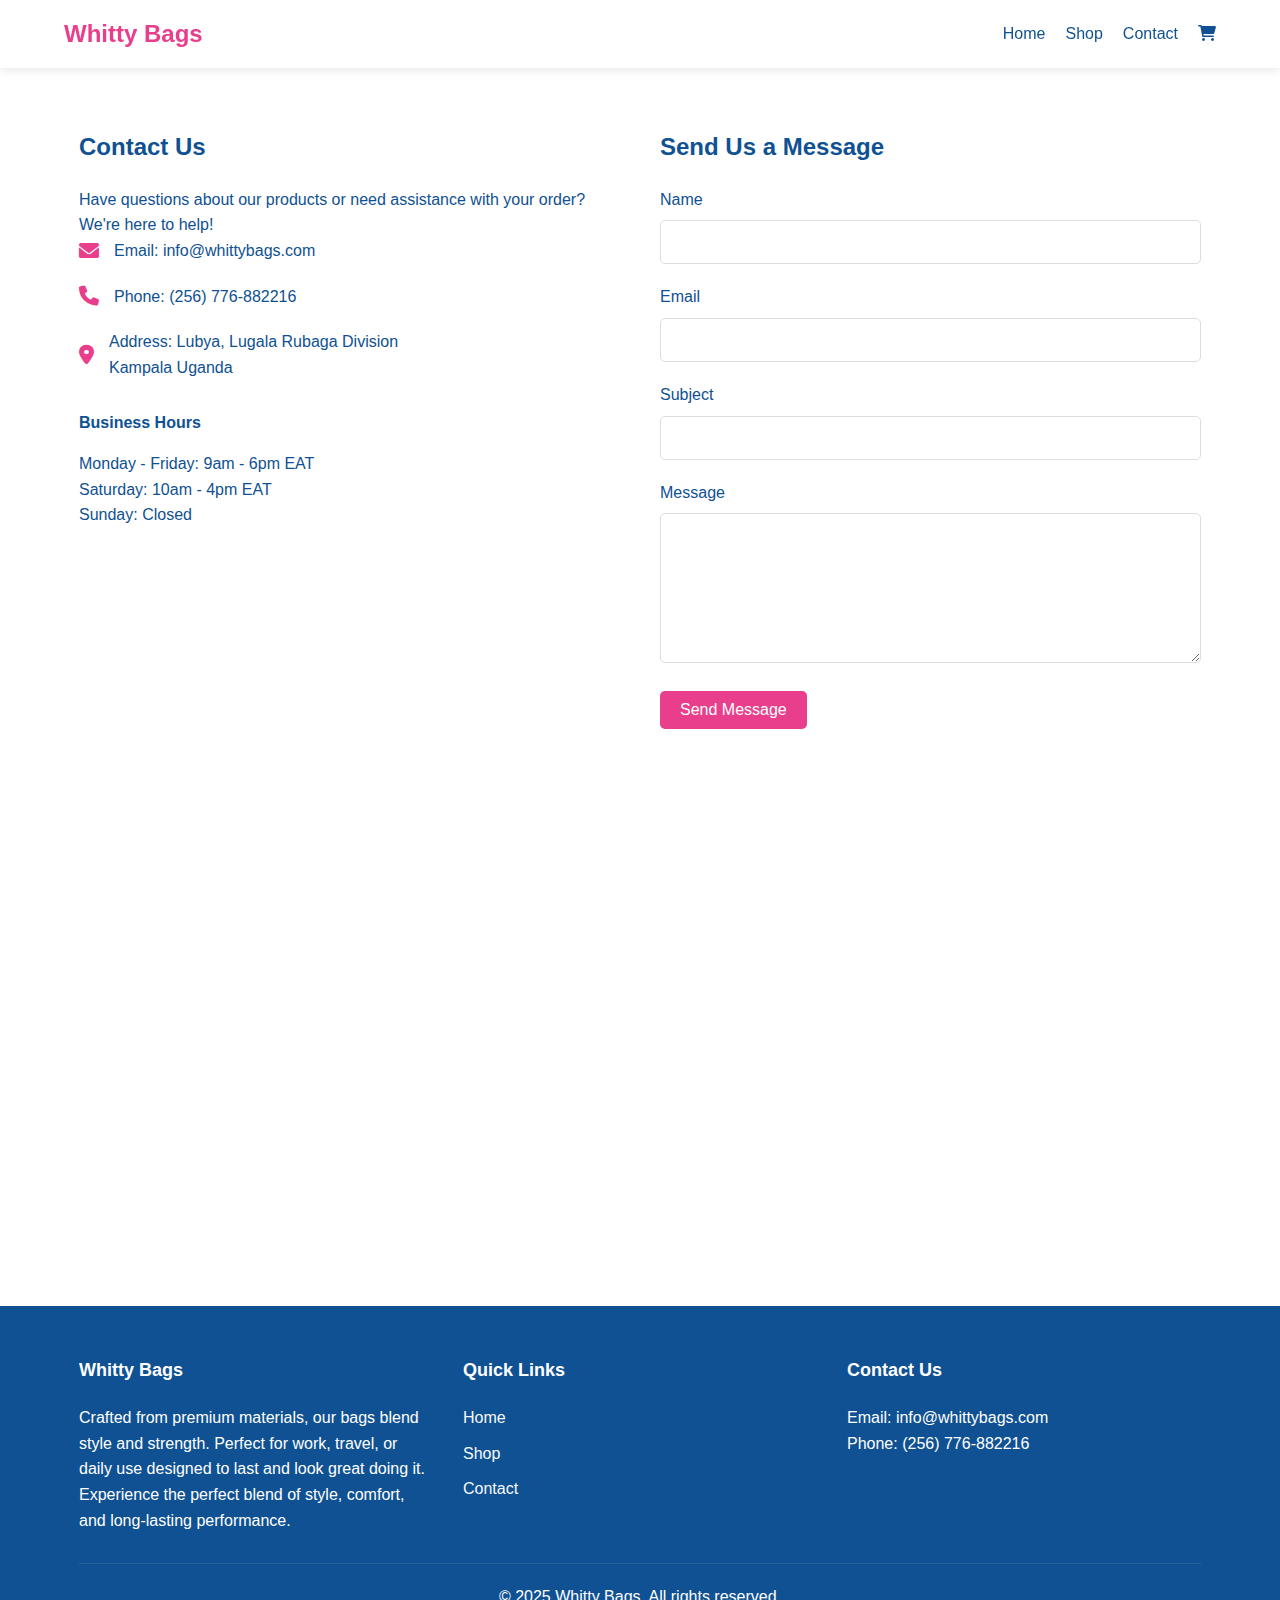
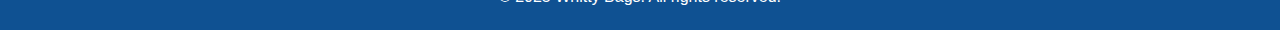
<file: contact.html>
<!DOCTYPE html>
<html lang="en">
<head>
    <meta charset="UTF-8">
    <meta name="viewport" content="width=device-width, initial-scale=1.0">
    <title>Contact Us - Whitty Bags</title>
    <link rel="stylesheet" href="styles.css">
    <link rel="stylesheet" href="https://cdnjs.cloudflare.com/ajax/libs/font-awesome/6.0.0-beta3/css/all.min.css">
</head>
<body>
    <header>
        <div class="container">
            <div class="logo">
                <h1>Whitty Bags</h1>
            </div>
            <nav>
                <ul>
                    <li><a href="index.html">Home</a></li>
                    <li><a href="products.html">Shop</a></li>
                    <li><a href="contact.html">Contact</a></li>
                    <li><a href="#"><i class="fas fa-shopping-cart"></i></a></li>
                </ul>
            </nav>
            <div class="mobile-menu">
                <i class="fas fa-bars"></i>
            </div>
        </div>
    </header>

    <section class="contact-page">
        <div class="container">
                       <div class="contact-container">
                <div class="contact-info">
                    <h3>Contact Us</h3>
                    <p>Have questions about our products or need assistance with your order? We're here to help!</p>
                    <div class="contact-method">
                        <i class="fas fa-envelope"></i>
                        <p>Email: info@whittybags.com</p>
                    </div>
                    <div class="contact-method">
                        <i class="fas fa-phone"></i>
                        <p>Phone: (256) 776-882216</p>
                    </div>
                    <div class="contact-method">
                        <i class="fas fa-map-marker-alt"></i>
                        <p>Address: Lubya, Lugala Rubaga Division <br>Kampala Uganda</p>
                    </div>
                    <div class="business-hours">
                        <h4>Business Hours</h4>
                        <p>Monday - Friday: 9am - 6pm EAT</p>
                        <p>Saturday: 10am - 4pm EAT</p>
                        <p>Sunday: Closed</p>
                    </div>
                </div>
                <div class="contact-form">
                    <h3>Send Us a Message</h3>
                    <form>
                        <div class="form-group">
                            <label for="name">Name</label>
                            <input type="text" id="name" required>
                        </div>
                        <div class="form-group">
                            <label for="email">Email</label>
                            <input type="email" id="email" required>
                        </div>
                        <div class="form-group">
                            <label for="subject">Subject</label>
                            <input type="text" id="subject">
                        </div>
                        <div class="form-group">
                            <label for="message">Message</label>
                            <textarea id="message" rows="5" required></textarea>
                        </div>
                        <button type="submit" class="btn">Send Message</button>
                    </form>
                </div>
            </div>
        </div>
    </section>

    <section class="map">
        <div class="container">
            <iframe src="https://www.google.com/maps/embed?pb=!1m18!1m12!1m3!1d3022.215573291234!2d-73.9878449242666!3d40.74844097138983!2m3!1f0!2f0!3f0!3m2!1i1024!2i768!4f13.1!3m3!1m2!1s0x89c259a9b3117469%3A0xd134e199a405a163!2sEmpire%20State%20Building!5e0!3m2!1sen!2sus!4v1681234567890!5m2!1sen!2sus" width="100%" height="450" style="border:0;" allowfullscreen="" loading="lazy"></iframe>
        </div>
    </section>

    <footer>
        <div class="container">
            <div class="footer-columns">
                <div class="footer-column">
                    <h3>Whitty Bags</h3>
                    <p>Crafted from premium materials, our bags blend style and strength. 
                        Perfect for work, travel, or daily use designed to last and look great doing it. 
                        Experience the perfect blend of style, comfort, and long-lasting performance.</p>
                </div>
                <div class="footer-column">
                    <h3>Quick Links</h3>
                    <ul>
                        <li><a href="index.html">Home</a></li>
                        <li><a href="products.html">Shop</a></li>
                        <li><a href="contact.html">Contact</a></li>
                    </ul>
                </div>
                <div class="footer-column">
                    <h3>Contact Us</h3>
                    <p>Email: info@whittybags.com</p>
                    <p>Phone: (256) 776-882216</p>
                </div>
            </div>
            <div class="copyright">
                <p>&copy; 2025 Whitty Bags. All rights reserved.</p>
            </div>
        </div>
    </footer>
    <script src="script.js"></script>
</body>
</html>
</file>
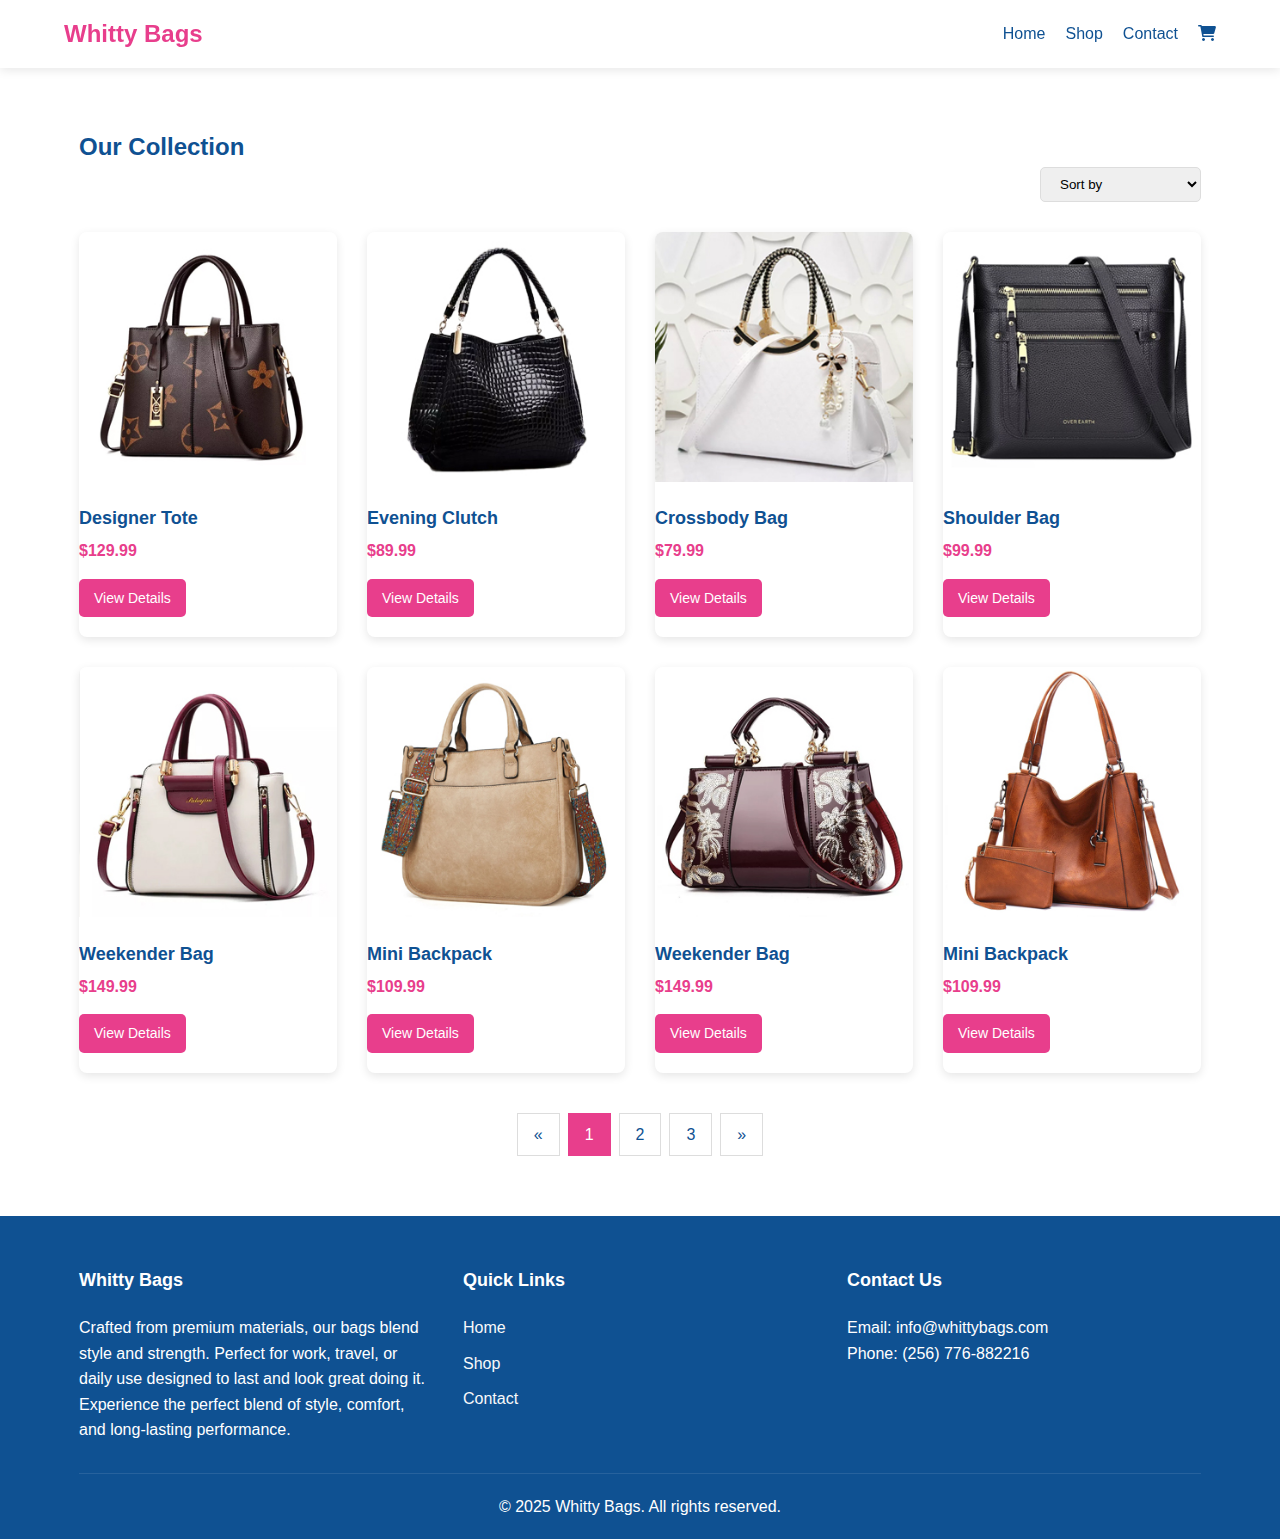
<file: products.html>
<!DOCTYPE html>
<html lang="en">
<head>
    <meta charset="UTF-8">
    <meta name="viewport" content="width=device-width, initial-scale=1.0">
    <title>Shop Handbags - Whitty Bags</title>
    <link rel="stylesheet" href="styles.css">
    <link rel="stylesheet" href="https://cdnjs.cloudflare.com/ajax/libs/font-awesome/6.0.0-beta3/css/all.min.css">
</head>
<body>
    <header>
        <div class="container">
            <div class="logo">
                <h1>Whitty Bags</h1>
            </div>
            <nav>
                <ul>
                    <li><a href="index.html">Home</a></li>
                    <li><a href="products.html">Shop</a></li>
                    <li><a href="contact.html">Contact</a></li>
                    <li><a href="#"><i class="fas fa-shopping-cart"></i></a></li>
                </ul>
            </nav>
            <div class="mobile-menu">
                <i class="fas fa-bars"></i>
            </div>
        </div>
    </header>

    <section class="products-page">
        <div class="container">
            <h2>Our Collection</h2>
            <div class="filter-options">
                <select>
                    <option>Sort by</option>
                    <option>Price: Low to High</option>
                    <option>Price: High to Low</option>
                    <option>Newest</option>
                </select>
            </div>
            <div class="products-grid">
                <!-- Product cards would be repeated for each product -->
                <div class="product-card">
                    <img src="B.jpg" alt="Designer Tote Bag">
                    <h3>Designer Tote</h3>
                    <p>$129.99</p>
                    <a href="product-detail.html" class="btn">View Details</a>
                </div>
                <div class="product-card">
                    <img src="C.jpg" alt="Evening Clutch">
                    <h3>Evening Clutch</h3>
                    <p>$89.99</p>
                    <a href="product-detail.html" class="btn">View Details</a>
                </div>
                <div class="product-card">
                    <img src="D.jpg" alt="Crossbody Bag">
                    <h3>Crossbody Bag</h3>
                    <p>$79.99</p>
                    <a href="product-detail.html" class="btn">View Details</a>
                </div>
                <div class="product-card">
                    <img src="E.jpg" alt="Shoulder Bag">
                    <h3>Shoulder Bag</h3>
                    <p>$99.99</p>
                    <a href="product-detail.html" class="btn">View Details</a>
                </div>
                <div class="product-card">
                    <img src="F.jpg" alt="Weekender Bag">
                    <h3>Weekender Bag</h3>
                    <p>$149.99</p>
                    <a href="product-detail.html" class="btn">View Details</a>
                </div>
                <div class="product-card">
                    <img src="G.jpg" alt="Mini Backpack">
                    <h3>Mini Backpack</h3>
                    <p>$109.99</p>
                    <a href="product-detail.html" class="btn">View Details</a>
                </div>
                <div class="product-card">
                    <img src="H.jpg" alt="Weekender Bag">
                    <h3>Weekender Bag</h3>
                    <p>$149.99</p>
                    <a href="product-detail.html" class="btn">View Details</a>
                </div>
                <div class="product-card">
                    <img src="I.jpg" alt="Mini Backpack">
                    <h3>Mini Backpack</h3>
                    <p>$109.99</p>
                    <a href="product-detail.html" class="btn">View Details</a>
                </div>
            </div>
            <div class="pagination">
                <a href="#">&laquo;</a>
                <a href="#" class="active">1</a>
                <a href="#">2</a>
                <a href="#">3</a>
                <a href="#">&raquo;</a>
            </div>
        </div>
    </section>

    <footer>
        <div class="container">
            <div class="footer-columns">
                <div class="footer-column">
                    <h3>Whitty Bags</h3>
                    <p>Crafted from premium materials, our bags blend style and strength. 
                        Perfect for work, travel, or daily use designed to last and look great doing it. 
                        Experience the perfect blend of style, comfort, and long-lasting performance.</p>
                </div>
                <div class="footer-column">
                    <h3>Quick Links</h3>
                    <ul>
                        <li><a href="index.html">Home</a></li>
                        <li><a href="products.html">Shop</a></li>
                        <li><a href="contact.html">Contact</a></li>
                    </ul>
                </div>
                <div class="footer-column">
                    <h3>Contact Us</h3>
                    <p>Email: info@whittybags.com</p>
                    <p>Phone: (256) 776-882216</p>
                </div>
            </div>
            <div class="copyright">
                <p>&copy; 2025 Whitty Bags. All rights reserved.</p>
            </div>
        </div>
    </footer>
    <script src="script.js"></script>
</body>
</html>
</file>
<file: styles.css>
/* Global Styles */
:root {
    --primary-color: #e83e8c;
    --secondary-color: #2975b8;
    --dark-color: #0f5192;
    --light-color: #f8f9fa;
    --white: #fff;
    --black: #000;
}

* {
    margin: 0;
    padding: 0;
    box-sizing: border-box;
}

body {
    font-family: 'Segoe UI', Tahoma, Geneva, Verdana, sans-serif;
    line-height: 1.6;
    color: var(--dark-color);
}

.container {
    width: 90%;
    max-width: 1200px;
    margin: 0 auto;
    padding: 0 15px;
}

.btn {
    display: inline-block;
    background: var(--primary-color);
    color: var(--white);
    padding: 10px 20px;
    border: none;
    border-radius: 5px;
    cursor: pointer;
    text-decoration: none;
    font-size: 16px;
    transition: all 0.3s ease;
}

.btn:hover {
    background: #d62e7c;
    transform: translateY(-2px);
}

img {
    max-width: 100%;
    height: auto;
}

/* Header Styles */
header {
    background: var(--white);
    box-shadow: 0 2px 10px rgba(0, 0, 0, 0.1);
    position: sticky;
    top: 0;
    z-index: 100;
}

header .container {
    display: flex;
    justify-content: space-between;
    align-items: center;
    padding: 15px 0;
}

.logo h1 {
    color: var(--primary-color);
    font-size: 24px;
}

nav ul {
    display: flex;
    list-style: none;
}

nav ul li {
    margin-left: 20px;
}

nav ul li a {
    text-decoration: none;
    color: var(--dark-color);
    font-weight: 500;
    transition: color 0.3s ease;
}

nav ul li a:hover {
    color: var(--primary-color);
}

.mobile-menu {
    display: none;
    font-size: 24px;
    cursor: pointer;
}

/* Hero Section */
.hero {
    background: linear-gradient(rgba(28, 2, 78, 0.5), rgba(27, 3, 66, 0.5)), url('https://via.placeholder.com/1920x600') no-repeat center center/cover;
    color: var(--white);
    text-align: center;
    padding: 100px 0;
}

.hero h2 {
    font-size: 48px;
    margin-bottom: 20px;
}

.hero p {
    font-size: 20px;
    margin-bottom: 30px;
}

/* Featured Products */
.featured {
    padding: 60px 0;
    text-align: center;
}

.featured h2 {
    margin-bottom: 40px;
    font-size: 32px;
}

.products-grid {
    display: grid;
    grid-template-columns: repeat(auto-fill, minmax(250px, 1fr));
    gap: 30px;
}

.product-card {
    background: var(--white);
    border-radius: 8px;
    overflow: hidden;
    box-shadow: 0 3px 10px rgba(0, 0, 0, 0.1);
    transition: transform 0.3s ease;
}

.product-card:hover {
    transform: translateY(-10px);
}

.product-card img {
    width: 100%;
    height: 250px;
    object-fit: cover;
}

.product-card h3 {
    margin: 15px 0 5px;
    font-size: 18px;
}

.product-card p {
    color: var(--primary-color);
    font-weight: bold;
    margin-bottom: 15px;
}

.product-card .btn {
    margin-bottom: 20px;
    padding: 8px 15px;
    font-size: 14px;
}

/* Newsletter */
.newsletter {
    background: var(--primary-color);
    color: var(--white);
    padding: 50px 0;
    text-align: center;
}

.newsletter h2 {
    margin-bottom: 15px;
}

.newsletter p {
    margin-bottom: 25px;
}

.newsletter form {
    display: flex;
    justify-content: center;
    max-width: 500px;
    margin: 0 auto;
}

.newsletter input {
    flex: 1;
    padding: 12px;
    border: none;
    border-radius: 5px 0 0 5px;
    font-size: 16px;
}

.newsletter button {
    border-radius: 0 5px 5px 0;
}

/* Footer */
footer {
    background: var(--dark-color);
    color: var(--white);
    padding: 50px 0 20px;
}

.footer-columns {
    display: grid;
    grid-template-columns: repeat(auto-fit, minmax(200px, 1fr));
    gap: 30px;
    margin-bottom: 30px;
}

.footer-column h3 {
    margin-bottom: 20px;
    font-size: 18px;
}

.footer-column ul {
    list-style: none;
}

.footer-column ul li {
    margin-bottom: 10px;
}

.footer-column ul li a {
    color: var(--light-color);
    text-decoration: none;
    transition: color 0.3s ease;
}

.footer-column ul li a:hover {
    color: var(--primary-color);
}

.copyright {
    text-align: center;
    padding-top: 20px;
    border-top: 1px solid rgba(255, 255, 255, 0.1);
}

/* Products Page */
.products-page {
    padding: 60px 0;
}

.filter-options {
    margin-bottom: 30px;
    text-align: right;
}

.filter-options select {
    padding: 8px 15px;
    border-radius: 5px;
    border: 1px solid #ddd;
}

.pagination {
    display: flex;
    justify-content: center;
    margin-top: 40px;
}

.pagination a {
    color: var(--dark-color);
    padding: 8px 16px;
    text-decoration: none;
    border: 1px solid #ddd;
    margin: 0 4px;
    transition: background 0.3s ease;
}

.pagination a.active {
    background: var(--primary-color);
    color: white;
    border: 1px solid var(--primary-color);
}

.pagination a:hover:not(.active) {
    background: #ddd;
}

/* Product Detail Page */
.product-detail .container {
    display: grid;
    grid-template-columns: 1fr 1fr;
    gap: 40px;
    padding: 60px 0;
}

.product-gallery .main-image {
    margin-bottom: 15px;
}

.thumbnails {
    display: grid;
    grid-template-columns: repeat(3, 1fr);
    gap: 10px;
}

.thumbnails img {
    cursor: pointer;
    transition: opacity 0.3s ease;
}

.thumbnails img:hover {
    opacity: 0.8;
}

.product-info h2 {
    font-size: 32px;
    margin-bottom: 10px;
}

.price {
    font-size: 24px;
    color: var(--primary-color);
    font-weight: bold;
    margin-bottom: 15px;
}

.rating {
    margin-bottom: 20px;
    color: #ffc107;
}

.description {
    margin-bottom: 25px;
}

.color-options {
    margin-bottom: 20px;
}

.color-swatches {
    display: flex;
    gap: 10px;
    margin-top: 10px;
}

.color-swatches .color {
    width: 30px;
    height: 30px;
    border-radius: 50%;
    cursor: pointer;
    border: 2px solid transparent;
}

.color-swatches .color.active {
    border-color: var(--primary-color);
}

.color.black {
    background: #000;
}

.color.brown {
    background: #8B4513;
}

.color.tan {
    background: #D2B48C;
}

.quantity {
    margin-bottom: 25px;
}

.quantity input {
    width: 60px;
    padding: 8px;
    margin-left: 10px;
}

.add-to-cart {
    width: 100%;
    padding: 15px;
    font-size: 18px;
    margin-bottom: 25px;
}

.product-meta p {
    margin-bottom: 8px;
    color: var(--secondary-color);
}

.product-tabs {
    padding: 40px 0;
    border-top: 1px solid #eee;
    border-bottom: 1px solid #eee;
}

.tabs {
    display: flex;
    margin-bottom: 30px;
}

.tab-btn {
    padding: 12px 25px;
    background: none;
    border: none;
    border-bottom: 3px solid transparent;
    cursor: pointer;
    font-size: 16px;
    font-weight: 600;
}

.tab-btn.active {
    border-bottom-color: var(--primary-color);
    color: var(--primary-color);
}

.tab-content {
    display: none;
}

.tab-content.active {
    display: block;
}

.related-products {
    padding: 60px 0;
    text-align: center;
}

.related-products h2 {
    margin-bottom: 40px;
}

/* Contact Page */
.contact-page {
    padding: 60px 0;
}

.contact-container {
    display: grid;
    grid-template-columns: 1fr 1fr;
    gap: 40px;
}

.contact-info h3,
.contact-form h3 {
    font-size: 24px;
    margin-bottom: 20px;
}

.contact-method {
    display: flex;
    align-items: center;
    margin-bottom: 20px;
}

.contact-method i {
    margin-right: 15px;
    color: var(--primary-color);
    font-size: 20px;
}

.business-hours {
    margin-top: 30px;
}

.business-hours h4 {
    margin-bottom: 15px;
}

.form-group {
    margin-bottom: 20px;
}

.form-group label {
    display: block;
    margin-bottom: 8px;
    font-weight: 500;
}

.form-group input,
.form-group textarea {
    width: 100%;
    padding: 12px;
    border: 1px solid #ddd;
    border-radius: 5px;
    font-size: 16px;
}

.form-group textarea {
    resize: vertical;
    min-height: 150px;
}

.map {
    padding-bottom: 60px;
}

/* Responsive Styles */
@media (max-width: 992px) {
    .product-detail .container,
    .contact-container {
        grid-template-columns: 1fr;
    }
    
    .product-gallery {
        margin-bottom: 40px;
    }
}

@media (max-width: 768px) {
    nav ul {
        display: none;
    }
    
    .mobile-menu {
        display: block;
    }
    
    .hero h2 {
        font-size: 36px;
    }
    
    .hero p {
        font-size: 18px;
    }
    
    .newsletter form {
        flex-direction: column;
    }
    
    .newsletter input {
        border-radius: 5px;
        margin-bottom: 10px;
    }
    
    .newsletter button {
        border-radius: 5px;
        width: 100%;
    }
}

@media (max-width: 576px) {
    .hero {
        padding: 80px 0;
    }
    
    .hero h2 {
        font-size: 28px;
    }
    
    .products-grid {
        grid-template-columns: 1fr;
    }
    
    .tabs {
        flex-direction: column;
    }
    
    .tab-btn {
        justify-content: flex-start;
        border-bottom: none;
        border-left: 3px solid transparent;
    }
    
    .tab-btn.active {
        border-bottom: none;
        border-left-color: var(--primary-color);
    }
}
</file>
